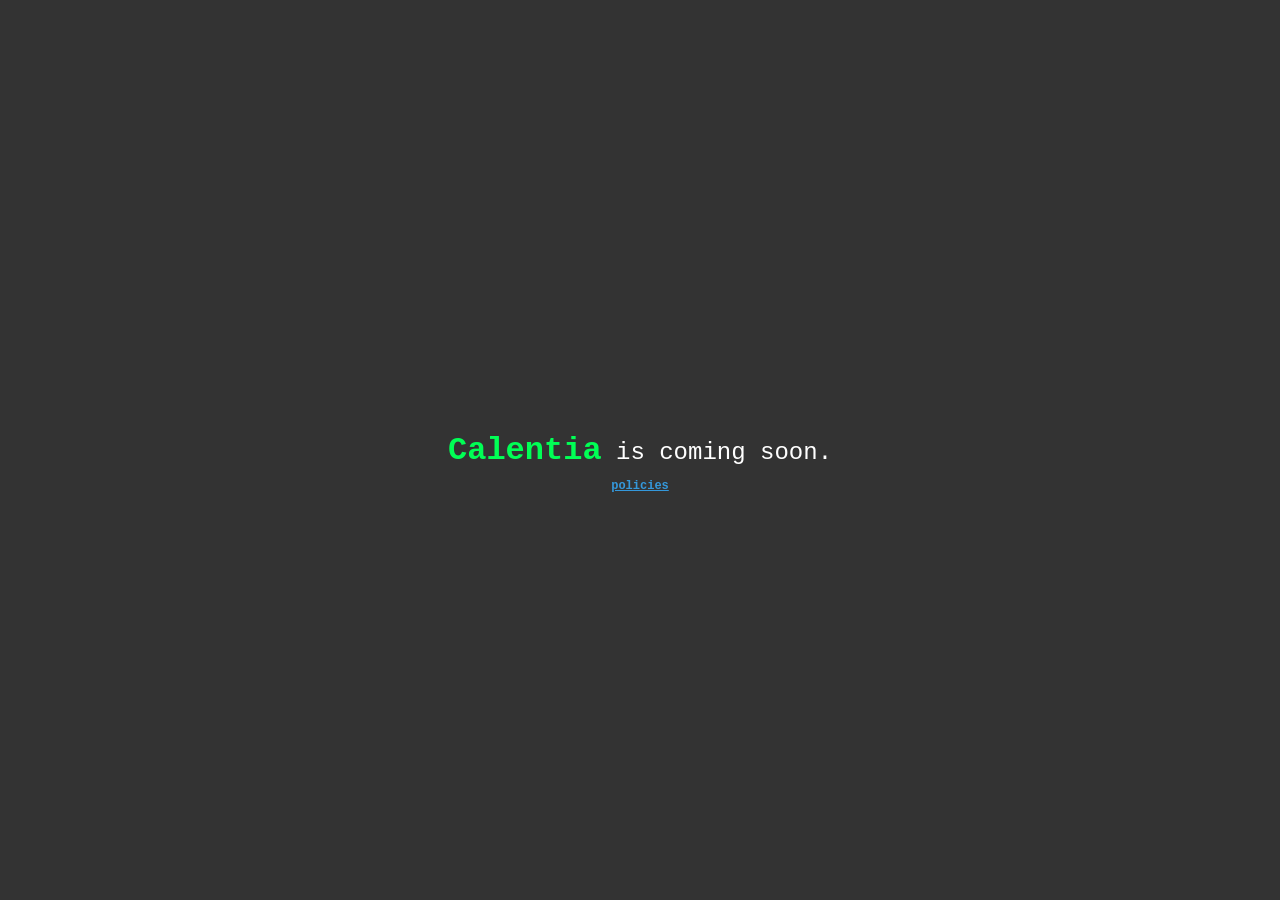
<file: index.html>
<!DOCTYPE html>
<html lang="en">

<head>
    <meta charset="UTF-8" />
    <link rel="icon" type="image/png" href="/logo512.png" />
    <title>Calentia</title>
    <meta name="viewport" content="width=device-width, initial-scale=1.0, maximum-scale=1.0, user-scalable=0" />
    <description></description>
    <!-- Google tag (gtag.js) -->
    <script async src="https://www.googletagmanager.com/gtag/js?id=G-DBRCSSF9LJ"></script>
    <script>
        window.dataLayer = window.dataLayer || [];
        function gtag() { dataLayer.push(arguments); }
        gtag('js', new Date());

        gtag('config', 'G-DBRCSSF9LJ');
    </script>
    <style>
        html {
            margin: 0;
            padding: 0;
        }

        body {
            background-color: #333;
            display: flex;
            justify-content: center;
            align-items: center;
            flex-direction: column;
            height: 100vh;
            color: white;
            font-family: 'Courier New', Courier, monospace;
            margin: 0;
            padding: 0;

        }

        p {
            font-size: 24px;
            margin-bottom: 10px;
        }

        a {
            color: #3498DB;
            text-decoration: underline;
            font-weight: bold;
            font-size: 12px;
            text-align: center;
            text-shadow: none;
        }

        .green {
            color: #0f5;
            font-family: 'Courier New', Courier, monospace;
            font-weight: 900;
            font-size: xx-large;
        }

        #b-a {
            width: 100%;
        }
    </style>
</head>

<body>
    <div>
        <p><span class="green">Calentia</span> is coming soon.</p>
    </div>


    <div id="b-a">
        <script async
            src="https://pagead2.googlesyndication.com/pagead/js/adsbygoogle.js?client=ca-pub-3393601007227297"
            crossorigin="anonymous"></script>
        <!-- calentia-dates -->
        <ins class="adsbygoogle" style="display:block" data-ad-client="ca-pub-3393601007227297"
            data-ad-slot="3657416629" data-ad-format="auto" data-full-width-responsive="true"></ins>
        <script>
            (adsbygoogle = window.adsbygoogle || []).push({});
        </script>
    </div>

    <a href="p.html">policies</a>
</body>

</html>
</file>
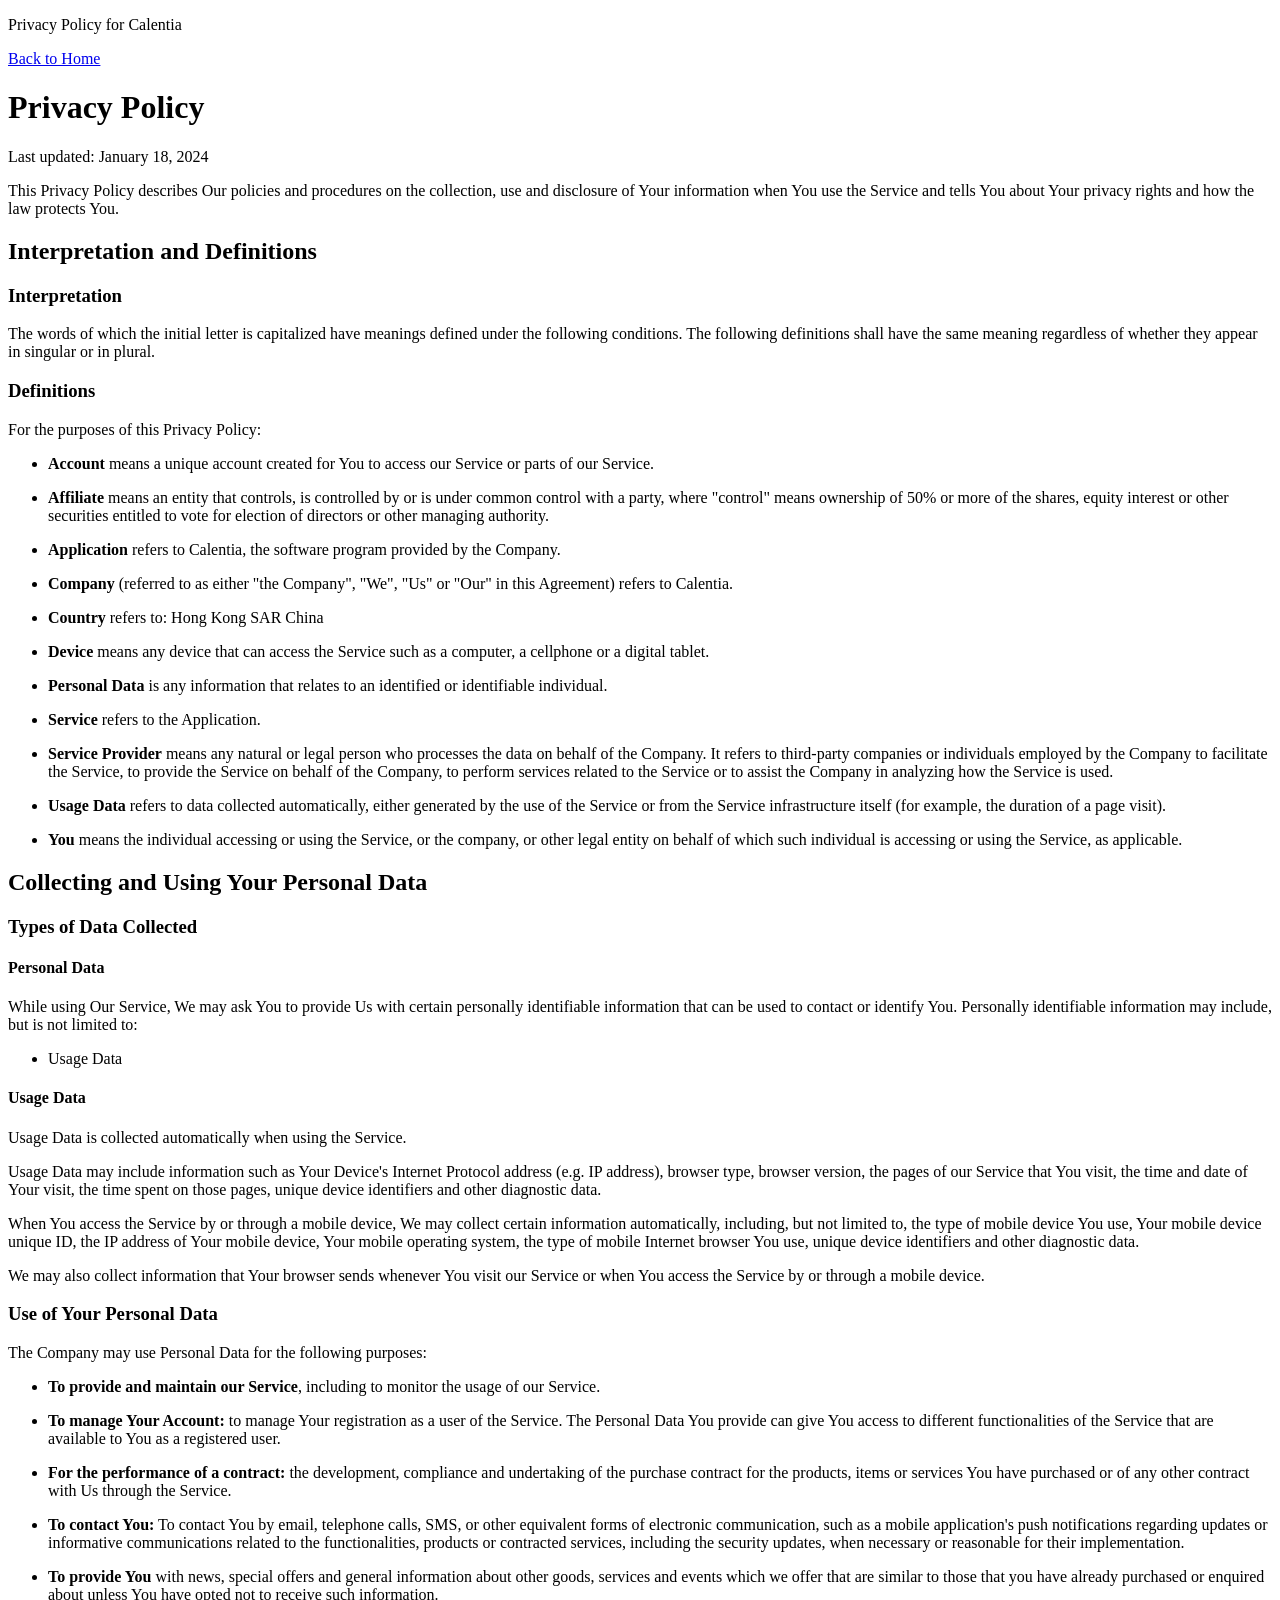
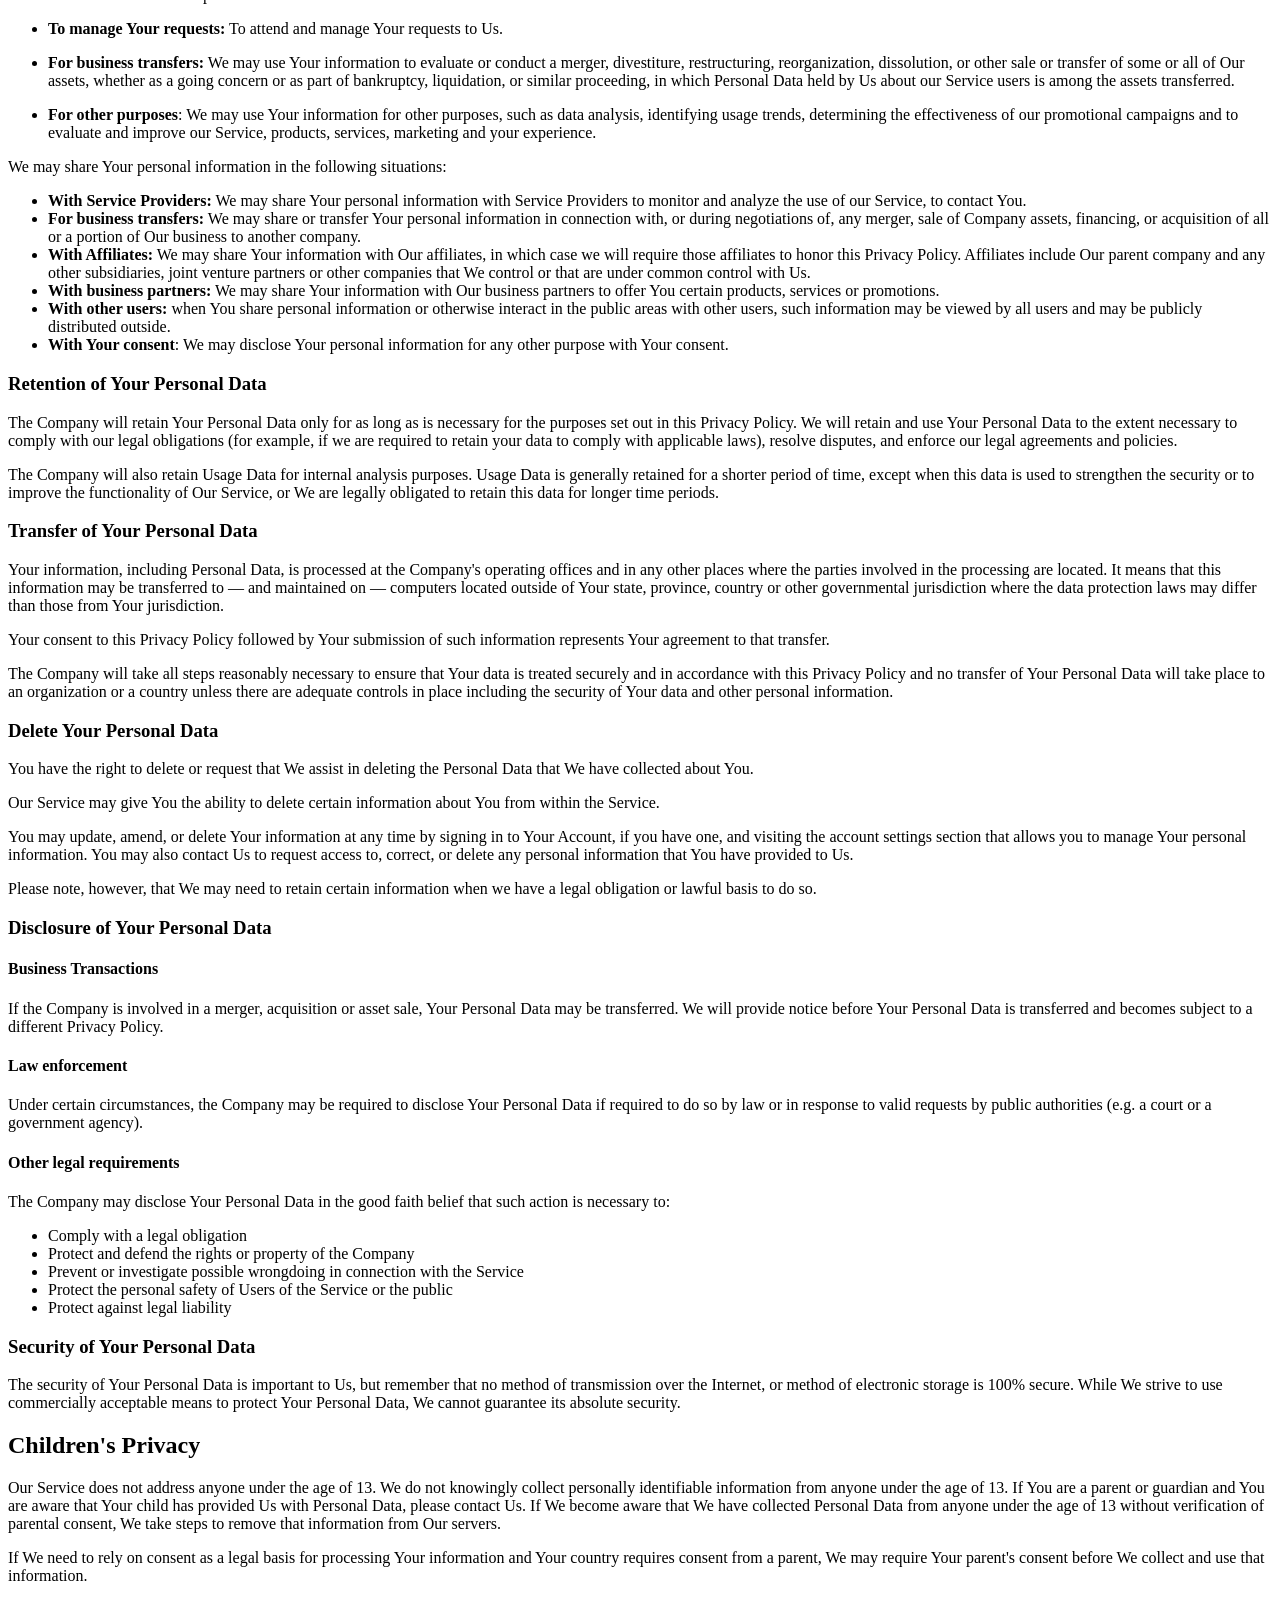
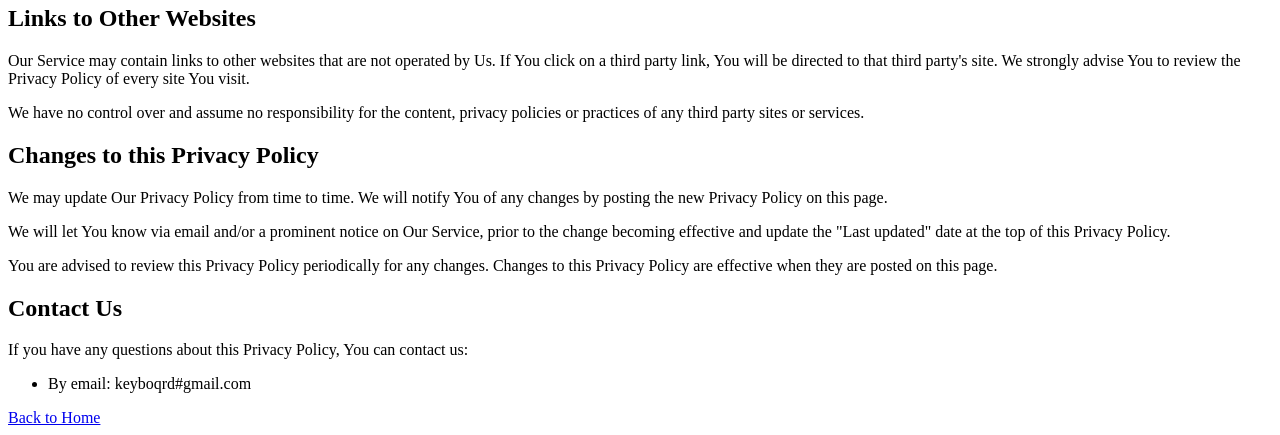
<file: p.html>
<!DOCTYPE html>
<html lang="en">

<head>
    <title>Privacy Policy for Calentia</title>
    <meta charset="utf-8">
    <meta http-equiv="X-UA-Compatible" content="IE=edge,chrome=1">
    <meta name="viewport" content="width=device-width, initial-scale=1">
    <meta name="robots" content="noindex" />
    <!-- Google tag (gtag.js) -->
    <script async src="https://www.googletagmanager.com/gtag/js?id=G-DBRCSSF9LJ"></script>
    <script>
        window.dataLayer = window.dataLayer || [];
        function gtag() { dataLayer.push(arguments); }
        gtag('js', new Date());

        gtag('config', 'G-DBRCSSF9LJ');
    </script>
</head>

<body>
    <div class="page">
        <div class="header">
            <div class="container">
                <p class="title">Privacy Policy for Calentia</p>
            </div>
            <div>
                <a href="index.html" class="back">Back to Home</a>
            </div>
        </div>
        <div class="translations-content-container">
            <div class="container">
                <div class="tab-content translations-content-item en visible" id="en">
                    <h1>Privacy Policy</h1>
                    <p>Last updated: January 18, 2024</p>
                    <p>This Privacy Policy describes Our policies and procedures on the collection, use and disclosure
                        of Your information when You use the Service and tells You about Your privacy rights and how the
                        law protects You.</p>
                    <h2>Interpretation and Definitions</h2>
                    <h3>Interpretation</h3>
                    <p>The words of which the initial letter is capitalized have meanings defined under the following
                        conditions. The following definitions shall have the same meaning regardless of whether they
                        appear in singular or in plural.</p>
                    <h3>Definitions</h3>
                    <p>For the purposes of this Privacy Policy:</p>
                    <ul>
                        <li>
                            <p><strong>Account</strong> means a unique account created for You to access our Service or
                                parts of our Service.</p>
                        </li>
                        <li>
                            <p><strong>Affiliate</strong> means an entity that controls, is controlled by or is under
                                common control with a party, where &quot;control&quot; means ownership of 50% or more of
                                the shares, equity interest or other securities entitled to vote for election of
                                directors or other managing authority.</p>
                        </li>
                        <li>
                            <p><strong>Application</strong> refers to Calentia, the software program provided by the
                                Company.</p>
                        </li>
                        <li>
                            <p><strong>Company</strong> (referred to as either &quot;the Company&quot;, &quot;We&quot;,
                                &quot;Us&quot; or &quot;Our&quot; in this Agreement) refers to Calentia.</p>
                        </li>
                        <li>
                            <p><strong>Country</strong> refers to: Hong Kong SAR China</p>
                        </li>
                        <li>
                            <p><strong>Device</strong> means any device that can access the Service such as a computer,
                                a cellphone or a digital tablet.</p>
                        </li>
                        <li>
                            <p><strong>Personal Data</strong> is any information that relates to an identified or
                                identifiable individual.</p>
                        </li>
                        <li>
                            <p><strong>Service</strong> refers to the Application.</p>
                        </li>
                        <li>
                            <p><strong>Service Provider</strong> means any natural or legal person who processes the
                                data on behalf of the Company. It refers to third-party companies or individuals
                                employed by the Company to facilitate the Service, to provide the Service on behalf of
                                the Company, to perform services related to the Service or to assist the Company in
                                analyzing how the Service is used.</p>
                        </li>
                        <li>
                            <p><strong>Usage Data</strong> refers to data collected automatically, either generated by
                                the use of the Service or from the Service infrastructure itself (for example, the
                                duration of a page visit).</p>
                        </li>
                        <li>
                            <p><strong>You</strong> means the individual accessing or using the Service, or the company,
                                or other legal entity on behalf of which such individual is accessing or using the
                                Service, as applicable.</p>
                        </li>
                    </ul>
                    <h2>Collecting and Using Your Personal Data</h2>
                    <h3>Types of Data Collected</h3>
                    <h4>Personal Data</h4>
                    <p>While using Our Service, We may ask You to provide Us with certain personally identifiable
                        information that can be used to contact or identify You. Personally identifiable information may
                        include, but is not limited to:</p>
                    <ul>
                        <li>Usage Data</li>
                    </ul>
                    <h4>Usage Data</h4>
                    <p>Usage Data is collected automatically when using the Service.</p>
                    <p>Usage Data may include information such as Your Device's Internet Protocol address (e.g. IP
                        address), browser type, browser version, the pages of our Service that You visit, the time and
                        date of Your visit, the time spent on those pages, unique device identifiers and other
                        diagnostic data.</p>
                    <p>When You access the Service by or through a mobile device, We may collect certain information
                        automatically, including, but not limited to, the type of mobile device You use, Your mobile
                        device unique ID, the IP address of Your mobile device, Your mobile operating system, the type
                        of mobile Internet browser You use, unique device identifiers and other diagnostic data.</p>
                    <p>We may also collect information that Your browser sends whenever You visit our Service or when
                        You access the Service by or through a mobile device.</p>
                    <h3>Use of Your Personal Data</h3>
                    <p>The Company may use Personal Data for the following purposes:</p>
                    <ul>
                        <li>
                            <p><strong>To provide and maintain our Service</strong>, including to monitor the usage of
                                our Service.</p>
                        </li>
                        <li>
                            <p><strong>To manage Your Account:</strong> to manage Your registration as a user of the
                                Service. The Personal Data You provide can give You access to different functionalities
                                of the Service that are available to You as a registered user.</p>
                        </li>
                        <li>
                            <p><strong>For the performance of a contract:</strong> the development, compliance and
                                undertaking of the purchase contract for the products, items or services You have
                                purchased or of any other contract with Us through the Service.</p>
                        </li>
                        <li>
                            <p><strong>To contact You:</strong> To contact You by email, telephone calls, SMS, or other
                                equivalent forms of electronic communication, such as a mobile application's push
                                notifications regarding updates or informative communications related to the
                                functionalities, products or contracted services, including the security updates, when
                                necessary or reasonable for their implementation.</p>
                        </li>
                        <li>
                            <p><strong>To provide You</strong> with news, special offers and general information about
                                other goods, services and events which we offer that are similar to those that you have
                                already purchased or enquired about unless You have opted not to receive such
                                information.</p>
                        </li>
                        <li>
                            <p><strong>To manage Your requests:</strong> To attend and manage Your requests to Us.</p>
                        </li>
                        <li>
                            <p><strong>For business transfers:</strong> We may use Your information to evaluate or
                                conduct a merger, divestiture, restructuring, reorganization, dissolution, or other sale
                                or transfer of some or all of Our assets, whether as a going concern or as part of
                                bankruptcy, liquidation, or similar proceeding, in which Personal Data held by Us about
                                our Service users is among the assets transferred.</p>
                        </li>
                        <li>
                            <p><strong>For other purposes</strong>: We may use Your information for other purposes, such
                                as data analysis, identifying usage trends, determining the effectiveness of our
                                promotional campaigns and to evaluate and improve our Service, products, services,
                                marketing and your experience.</p>
                        </li>
                    </ul>
                    <p>We may share Your personal information in the following situations:</p>
                    <ul>
                        <li><strong>With Service Providers:</strong> We may share Your personal information with Service
                            Providers to monitor and analyze the use of our Service, to contact You.</li>
                        <li><strong>For business transfers:</strong> We may share or transfer Your personal information
                            in connection with, or during negotiations of, any merger, sale of Company assets,
                            financing, or acquisition of all or a portion of Our business to another company.</li>
                        <li><strong>With Affiliates:</strong> We may share Your information with Our affiliates, in
                            which case we will require those affiliates to honor this Privacy Policy. Affiliates include
                            Our parent company and any other subsidiaries, joint venture partners or other companies
                            that We control or that are under common control with Us.</li>
                        <li><strong>With business partners:</strong> We may share Your information with Our business
                            partners to offer You certain products, services or promotions.</li>
                        <li><strong>With other users:</strong> when You share personal information or otherwise interact
                            in the public areas with other users, such information may be viewed by all users and may be
                            publicly distributed outside.</li>
                        <li><strong>With Your consent</strong>: We may disclose Your personal information for any other
                            purpose with Your consent.</li>
                    </ul>
                    <h3>Retention of Your Personal Data</h3>
                    <p>The Company will retain Your Personal Data only for as long as is necessary for the purposes set
                        out in this Privacy Policy. We will retain and use Your Personal Data to the extent necessary to
                        comply with our legal obligations (for example, if we are required to retain your data to comply
                        with applicable laws), resolve disputes, and enforce our legal agreements and policies.</p>
                    <p>The Company will also retain Usage Data for internal analysis purposes. Usage Data is generally
                        retained for a shorter period of time, except when this data is used to strengthen the security
                        or to improve the functionality of Our Service, or We are legally obligated to retain this data
                        for longer time periods.</p>
                    <h3>Transfer of Your Personal Data</h3>
                    <p>Your information, including Personal Data, is processed at the Company's operating offices and in
                        any other places where the parties involved in the processing are located. It means that this
                        information may be transferred to — and maintained on — computers located outside of Your state,
                        province, country or other governmental jurisdiction where the data protection laws may differ
                        than those from Your jurisdiction.</p>
                    <p>Your consent to this Privacy Policy followed by Your submission of such information represents
                        Your agreement to that transfer.</p>
                    <p>The Company will take all steps reasonably necessary to ensure that Your data is treated securely
                        and in accordance with this Privacy Policy and no transfer of Your Personal Data will take place
                        to an organization or a country unless there are adequate controls in place including the
                        security of Your data and other personal information.</p>
                    <h3>Delete Your Personal Data</h3>
                    <p>You have the right to delete or request that We assist in deleting the Personal Data that We have
                        collected about You.</p>
                    <p>Our Service may give You the ability to delete certain information about You from within the
                        Service.</p>
                    <p>You may update, amend, or delete Your information at any time by signing in to Your Account, if
                        you have one, and visiting the account settings section that allows you to manage Your personal
                        information. You may also contact Us to request access to, correct, or delete any personal
                        information that You have provided to Us.</p>
                    <p>Please note, however, that We may need to retain certain information when we have a legal
                        obligation or lawful basis to do so.</p>
                    <h3>Disclosure of Your Personal Data</h3>
                    <h4>Business Transactions</h4>
                    <p>If the Company is involved in a merger, acquisition or asset sale, Your Personal Data may be
                        transferred. We will provide notice before Your Personal Data is transferred and becomes subject
                        to a different Privacy Policy.</p>
                    <h4>Law enforcement</h4>
                    <p>Under certain circumstances, the Company may be required to disclose Your Personal Data if
                        required to do so by law or in response to valid requests by public authorities (e.g. a court or
                        a government agency).</p>
                    <h4>Other legal requirements</h4>
                    <p>The Company may disclose Your Personal Data in the good faith belief that such action is
                        necessary to:</p>
                    <ul>
                        <li>Comply with a legal obligation</li>
                        <li>Protect and defend the rights or property of the Company</li>
                        <li>Prevent or investigate possible wrongdoing in connection with the Service</li>
                        <li>Protect the personal safety of Users of the Service or the public</li>
                        <li>Protect against legal liability</li>
                    </ul>
                    <h3>Security of Your Personal Data</h3>
                    <p>The security of Your Personal Data is important to Us, but remember that no method of
                        transmission over the Internet, or method of electronic storage is 100% secure. While We strive
                        to use commercially acceptable means to protect Your Personal Data, We cannot guarantee its
                        absolute security.</p>
                    <h2>Children's Privacy</h2>
                    <p>Our Service does not address anyone under the age of 13. We do not knowingly collect personally
                        identifiable information from anyone under the age of 13. If You are a parent or guardian and
                        You are aware that Your child has provided Us with Personal Data, please contact Us. If We
                        become aware that We have collected Personal Data from anyone under the age of 13 without
                        verification of parental consent, We take steps to remove that information from Our servers.</p>
                    <p>If We need to rely on consent as a legal basis for processing Your information and Your country
                        requires consent from a parent, We may require Your parent's consent before We collect and use
                        that information.</p>
                    <h2>Links to Other Websites</h2>
                    <p>Our Service may contain links to other websites that are not operated by Us. If You click on a
                        third party link, You will be directed to that third party's site. We strongly advise You to
                        review the Privacy Policy of every site You visit.</p>
                    <p>We have no control over and assume no responsibility for the content, privacy policies or
                        practices of any third party sites or services.</p>
                    <h2>Changes to this Privacy Policy</h2>
                    <p>We may update Our Privacy Policy from time to time. We will notify You of any changes by posting
                        the new Privacy Policy on this page.</p>
                    <p>We will let You know via email and/or a prominent notice on Our Service, prior to the change
                        becoming effective and update the &quot;Last updated&quot; date at the top of this Privacy
                        Policy.</p>
                    <p>You are advised to review this Privacy Policy periodically for any changes. Changes to this
                        Privacy Policy are effective when they are posted on this page.</p>
                    <h2>Contact Us</h2>
                    <p>If you have any questions about this Privacy Policy, You can contact us:</p>
                    <ul>
                        <li>By email: keyboqrd#gmail.com</a></li>
                    </ul>
                </div>
            </div>
        </div>

        <div class="footer">
            <div class="container">
                <a href="index.html" class="back">Back to Home</a>
            </div>
        </div>
    </div>

</body>

</html>
</file>
